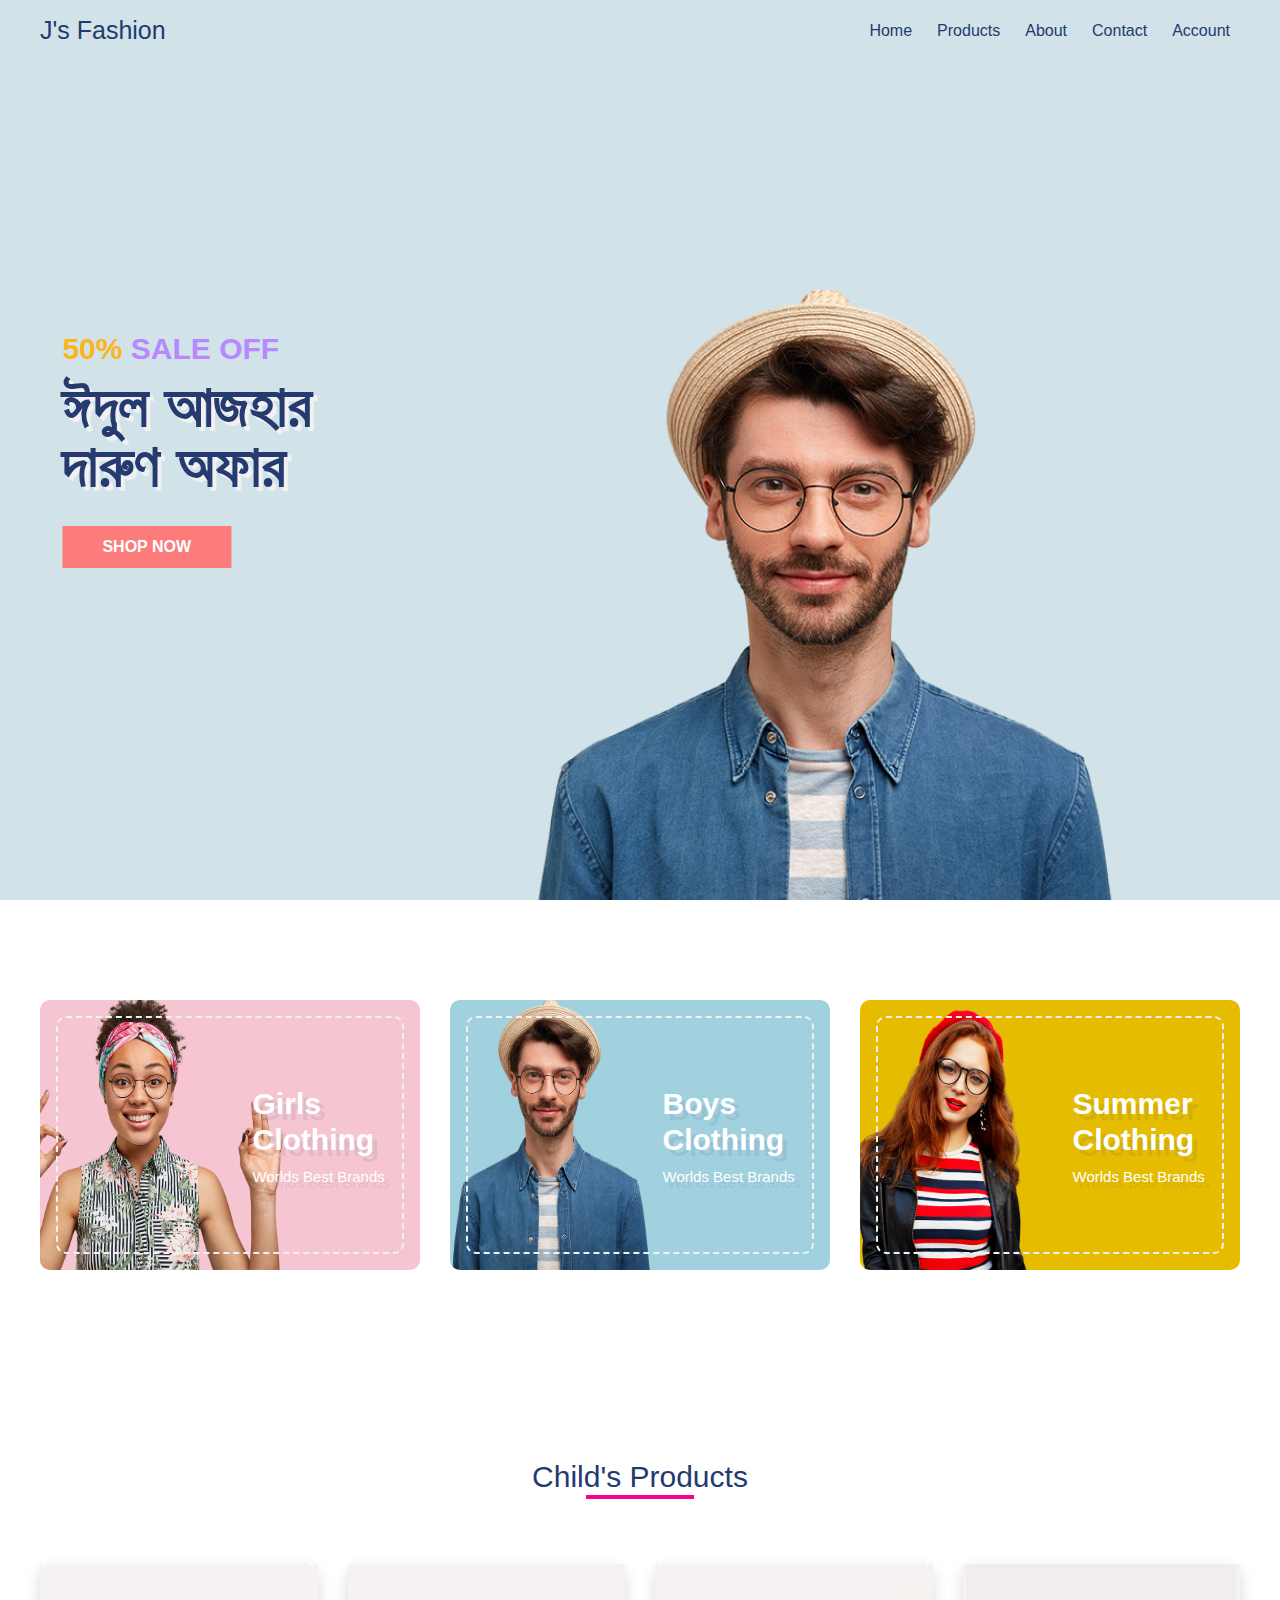
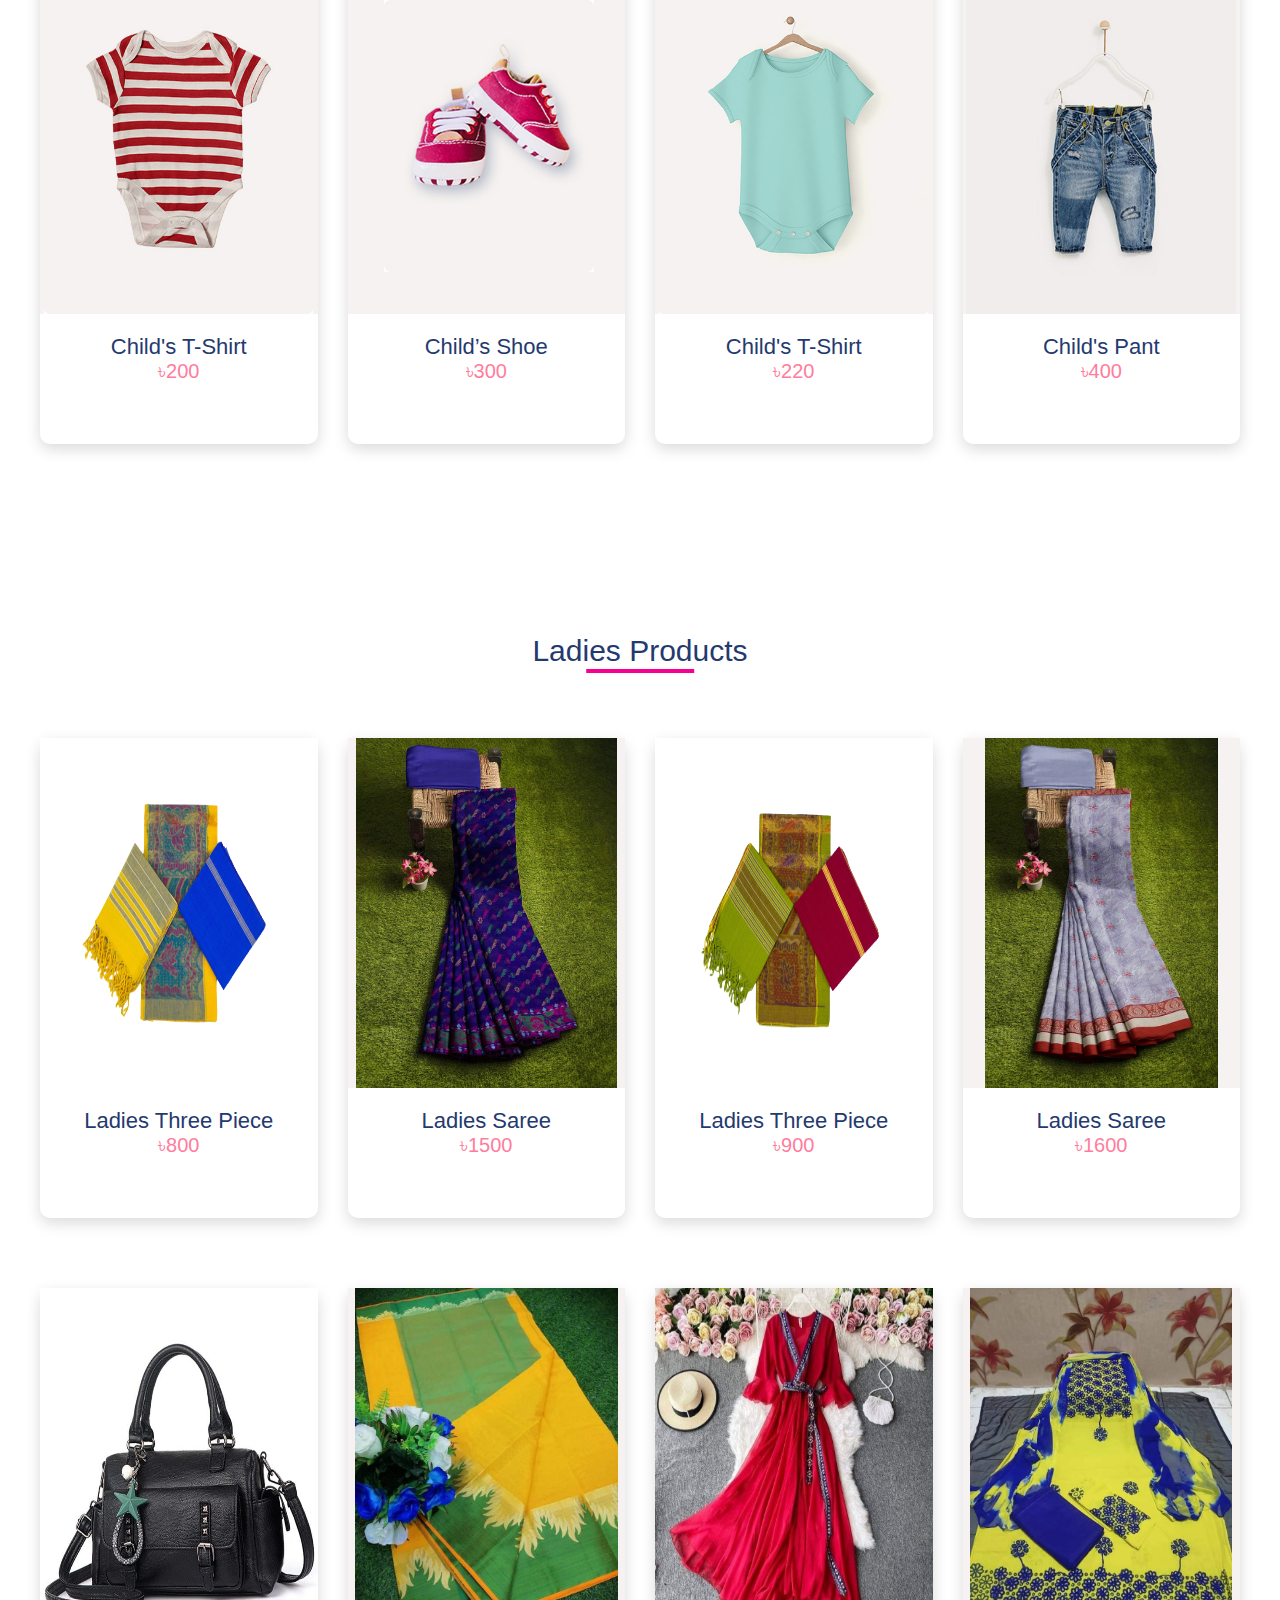
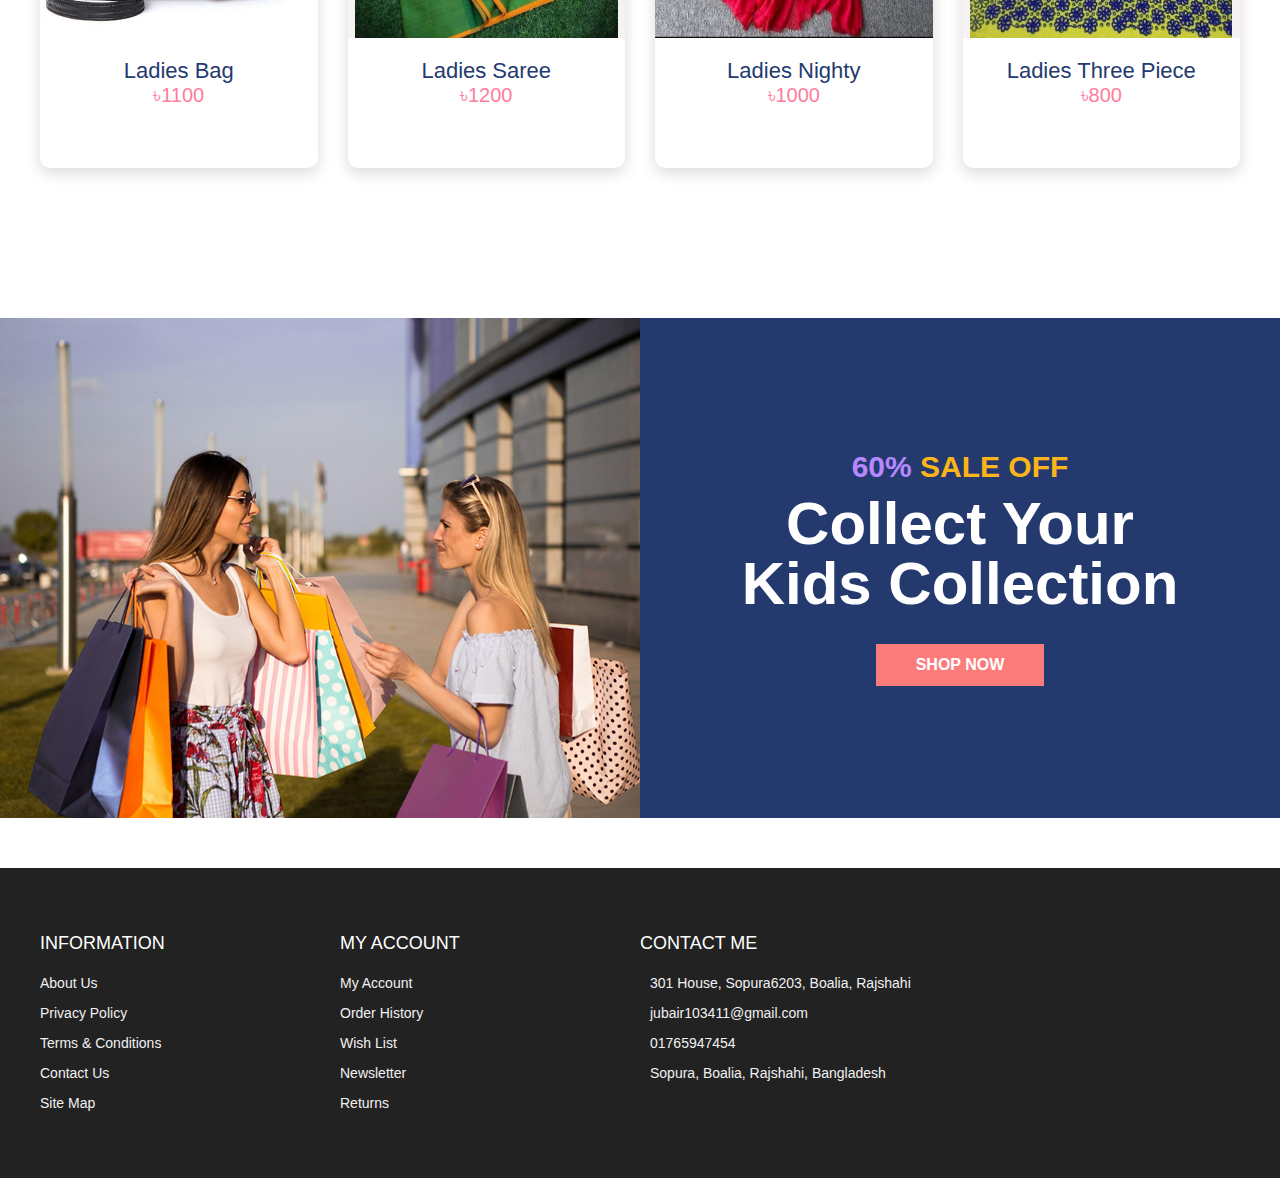
<file: index.html>
<!DOCTYPE html>
<html lang="en">

<head>
  <meta charset="UTF-8" />
  <meta name="viewport" content="width=device-width, initial-scale=1.0" />
  

  <link rel="shortcut icon" href="./images/favicon.ico" type="image/x-icon">

  <link rel="stylesheet" href="https://cdn.jsdelivr.net/npm/boxicons@latest/css/boxicons.min.css" />

  <link rel="stylesheet" href="./css/styles.css" />
  <title>J's Ecommerce Website</title>
</head>

<body>
  <header id="home" class="header">
    <nav class="nav">
      <div class="navigation container">
        <div class="logo">
          <h1>J's Fashion</h1>
        </div>

        <div class="menu">
          <div class="top-nav">
            <div class="logo">
              <h1>J's Fashion</h1>
            </div>
            <div class="close">
              <i class="bx bx-x"></i>
            </div>
          </div>

          <ul class="nav-list">
            <li class="nav-item">
              <a href="#home" class="nav-link scroll-link">Home</a>
            </li>
            <li class="nav-item">
              <a href="product.html" class="nav-link">Products</a>
            </li>
            <li class="nav-item">
              <a href="#about" class="nav-link scroll-link">About</a>
            </li>
            <li class="nav-item">
              <a href="#contact" class="nav-link scroll-link">Contact</a>
            </li>
            <li class="nav-item">
              <a href="#account" class="nav-link scroll-link">Account</a>
            </li>
          </ul>
        </div>
      </div>
    </nav>

    <img src="./images/banner.png" alt="" class="hero-img" />

    <div class="hero-content">
      <h2><span class="discount">50% </span> SALE OFF</h2>
      <h1>
        <span>ঈদুল আজহার </span>
        <span>দারুণ অফার</span>
      </h1>
      <a class="btn" href="#">Shop now</a>
    </div>
  </header>

  <main>
    <section class="advert section">
      <div class="advert-center container">
        <div class="advert-box">
          <div class="dotted">
            <div class="content">
              <h2>
                Girls <br />
                Clothing
              </h2>
              <h4>Worlds Best Brands</h4>
            </div>
          </div>
          <img src="./images/advert1.png" alt="">
        </div>

        <div class="advert-box">
          <div class="dotted">
            <div class="content">
              <h2>
                Boys <br />
                Clothing
               
              </h2>
              <h4>Worlds Best Brands</h4>
            </div>
          </div>
          <img src="./images/advert2.png" alt="">
        </div>

        <div class="advert-box">
          <div class="dotted">
            <div class="content">
              <h2>
                Summer <br />
                Clothing
              </h2>
              <h4>Worlds Best Brands</h4>
            </div>
          </div>
          <img src="./images/advert3.png" alt="">
        </div>
      </div>
    </section>

    <section class="section featured">
      <div class="title">
        <h1>Child's Products</h1>
      </div>

      <div class="product-center container">
        <div class="product">
          <div class="product-header">
            <img src="./images/pic2.jpg" alt="">
            <ul class="icons">
              <span><i class="bx bx-heart"></i></span>
              <span><i class="bx bx-shopping-bag"></i></span>
              <span><i class="bx bx-search"></i></span>
            </ul>
          </div>
          <div class="product-footer">
            <a href="#">
              <h3>Child's T-Shirt</h3>
            </a>
            <h4 class="price">৳200</h4>
          </div>
        </div>
        <div class="product">
          <div class="product-header">
            <img src="./images/pic5.jpg" alt="">

            <ul class="icons">
              <span><i class="bx bx-heart"></i></span>
              <span><i class="bx bx-shopping-bag"></i></span>
              <span><i class="bx bx-search"></i></span>
            </ul>
          </div>
          <div class="product-footer">
            <a href="#"><h3>Child’s Shoe</h3></a>
            <h4 class="price">৳300</h4>
          </div>
        </div>
        <div class="product">
          <div class="product-header">
            <img src="./images/pic3.jpg" alt="">
            <ul class="icons">
              <span><i class="bx bx-heart"></i></span>
              <span><i class="bx bx-shopping-bag"></i></span>
              <span><i class="bx bx-search"></i></span>
            </ul>
          </div>
          <div class="product-footer">
            <a href="#"><h3>Child's T-Shirt</h3></a>
            <h4 class="price">৳220</h4>
          </div>
        </div>
        <div class="product">
          <div class="product-header">
            <img src="./images/pic4.jpg" alt="">

            <ul class="icons">
              <span><i class="bx bx-heart"></i></span>
              <span><i class="bx bx-shopping-bag"></i></span>
              <span><i class="bx bx-search"></i></span>
            </ul>
          </div>
          <div class="product-footer">
            <a href="#"><h3>Child's Pant</h3></a>
            <h4 class="price">৳400</h4>
          </div>
        </div>
      </div>
    </section>

    <section class="section featured">
      <div class="title">
        <h1>Ladies Products</h1>
      </div>

      <div class="product-center container">
        <div class="product">
          <div class="product-header">
            <img src="./images/1.png" alt="">

            <ul class="icons">
              <span><i class="bx bx-heart"></i></span>
              <span><i class="bx bx-shopping-bag"></i></span>
              <span><i class="bx bx-search"></i></span>
            </ul>
          </div>
          <div class="product-footer">
            <a href="#"><h3>Ladies Three Piece</h3></a>
            <h4 class="price">৳800</h4>
          </div>
        </div>
        <div class="product">
          <div class="product-header">
            <img src="./images/2.jpg" alt="">

            <ul class="icons">
              <span><i class="bx bx-heart"></i></span>
              <span><i class="bx bx-shopping-bag"></i></span>
              <span><i class="bx bx-search"></i></span>
            </ul>
          </div>
          <div class="product-footer">
            <a href="#"><h3>Ladies Saree</h3></a>
            <h4 class="price">৳1500</h4>
          </div>
        </div>
        <div class="product">
          <div class="product-header">
            <img src="./images/3.png" alt="">

            <ul class="icons">
              <span><i class="bx bx-heart"></i></span>
              <span><i class="bx bx-shopping-bag"></i></span>
              <span><i class="bx bx-search"></i></span>
            </ul>
          </div>
          <div class="product-footer">
            <a href="#"><h3>Ladies Three Piece</h3></a>
            <h4 class="price">৳900</h4>
          </div>
        </div>
        <div class="product">
          <div class="product-header">
            <img src="./images/4.jpg" alt="">

            <ul class="icons">
              <span><i class="bx bx-heart"></i></span>
              <span><i class="bx bx-shopping-bag"></i></span>
              <span><i class="bx bx-search"></i></span>
            </ul>
          </div>
          <div class="product-footer">
            <a href="#"><h3>Ladies Saree</h3></a>
            <h4 class="price">৳1600</h4>
          </div>
        </div>
        <div class="product">
          <div class="product-header">
            <img src="./images/5.jpg" alt="">

            <ul class="icons">
              <span><i class="bx bx-heart"></i></span>
              <span><i class="bx bx-shopping-bag"></i></span>
              <span><i class="bx bx-search"></i></span>
            </ul>
          </div>
          <div class="product-footer">
            <a href="#"><h3>Ladies Bag</h3></a>
            <h4 class="price">৳1100</h4>
          </div>
        </div>
        <div class="product">
          <div class="product-header">
            <img src="./images/6.jpg" alt="">

            <ul class="icons">
              <span><i class="bx bx-heart"></i></span>
              <span><i class="bx bx-shopping-bag"></i></span>
              <span><i class="bx bx-search"></i></span>
            </ul>
          </div>
          <div class="product-footer">
            <a href="#"><h3>Ladies Saree</h3></a>
            <h4 class="price">৳1200</h4>
          </div>
        </div>
        <div class="product">
          <div class="product-header">
            <img src="./images/7.jpg" alt="">

            <ul class="icons">
              <span><i class="bx bx-heart"></i></span>
              <span><i class="bx bx-shopping-bag"></i></span>
              <span><i class="bx bx-search"></i></span>
            </ul>
          </div>
          <div class="product-footer">
            <a href="#"><h3>Ladies Nighty</h3></a>
            <h4 class="price">৳1000</h4>
          </div>
        </div>
        <div class="product">
          <div class="product-header">
            <img src="./images/8.jpg" alt="">

            <ul class="icons">
              <span><i class="bx bx-heart"></i></span>
              <span><i class="bx bx-shopping-bag"></i></span>
              <span><i class="bx bx-search"></i></span>
            </ul>
          </div>
          <div class="product-footer">
            <a href="#"><h3>Ladies Three Piece</h3></a>
            <h4 class="price">৳800</h4>
          </div>
        </div>
      </div>
    </section>

    <section class="section">
      <div class="product-banner">
        <div class="left">
          <img src="./images/test.jpg" alt="" />
        </div>
        <div class="right">
          <div class="content">
            <h2><span class="discount">60% </span> SALE OFF</h2>
            <h1>
              <span>Collect Your</span>
              <span>Kids Collection</span>
            </h1>
            <a class="btn" href="#">shop now</a>
          </div>
        </div>
      </div>
    </section>

  </main>

  <footer id="footer" class="section footer">
    <div class="container">
      <div class="footer-container">
        <div class="footer-center">
          <h3>INFORMATION</h3>
          <a href="#">About Us</a>
          <a href="#">Privacy Policy</a>
          <a href="#">Terms & Conditions</a>
          <a href="#">Contact Us</a>
          <a href="#">Site Map</a>
        </div>
        <div class="footer-center">
          <h3>MY ACCOUNT</h3>
          <a href="#">My Account</a>
          <a href="#">Order History</a>
          <a href="#">Wish List</a>
          <a href="#">Newsletter</a>
          <a href="#">Returns</a>
        </div>
        <div class="footer-center">
          <h3>CONTACT ME</h3>
          <div>
            <span>
              <i class="fas fa-map-marker-alt"></i>
            </span>
          301 House, Sopura6203, Boalia, Rajshahi
          </div>
          <div>
            <span>
              <i class="far fa-envelope"></i>
            </span>
            jubair103411@gmail.com
          </div>
          <div>
            <span>
              <i class="fas fa-phone"></i>
            </span>
          01765947454
          </div>
          <div>
            <span>
              <i class="far fa-paper-plane"></i>
            </span>
            Sopura, Boalia, Rajshahi, Bangladesh
          </div>
        </div>
      </div>
    </div>
    </div>
  </footer>
  
</body>

</html>
</file>
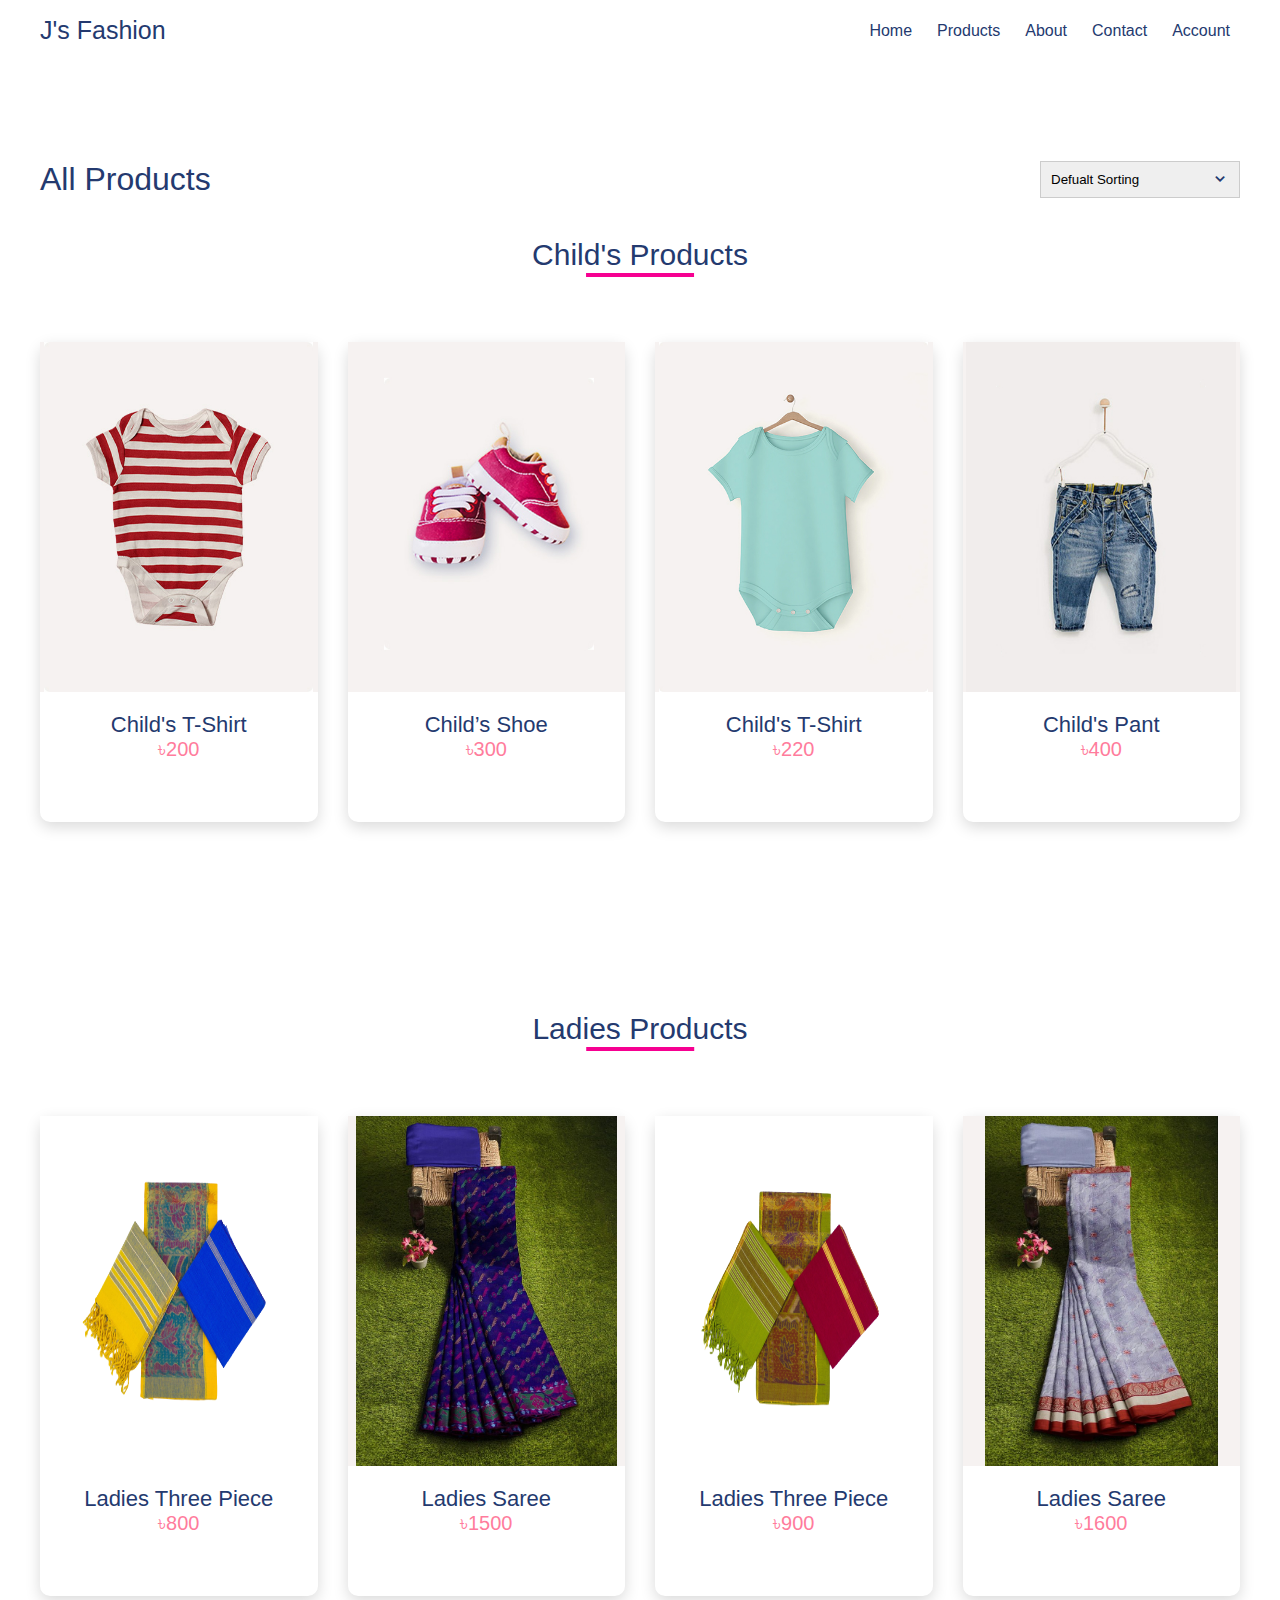
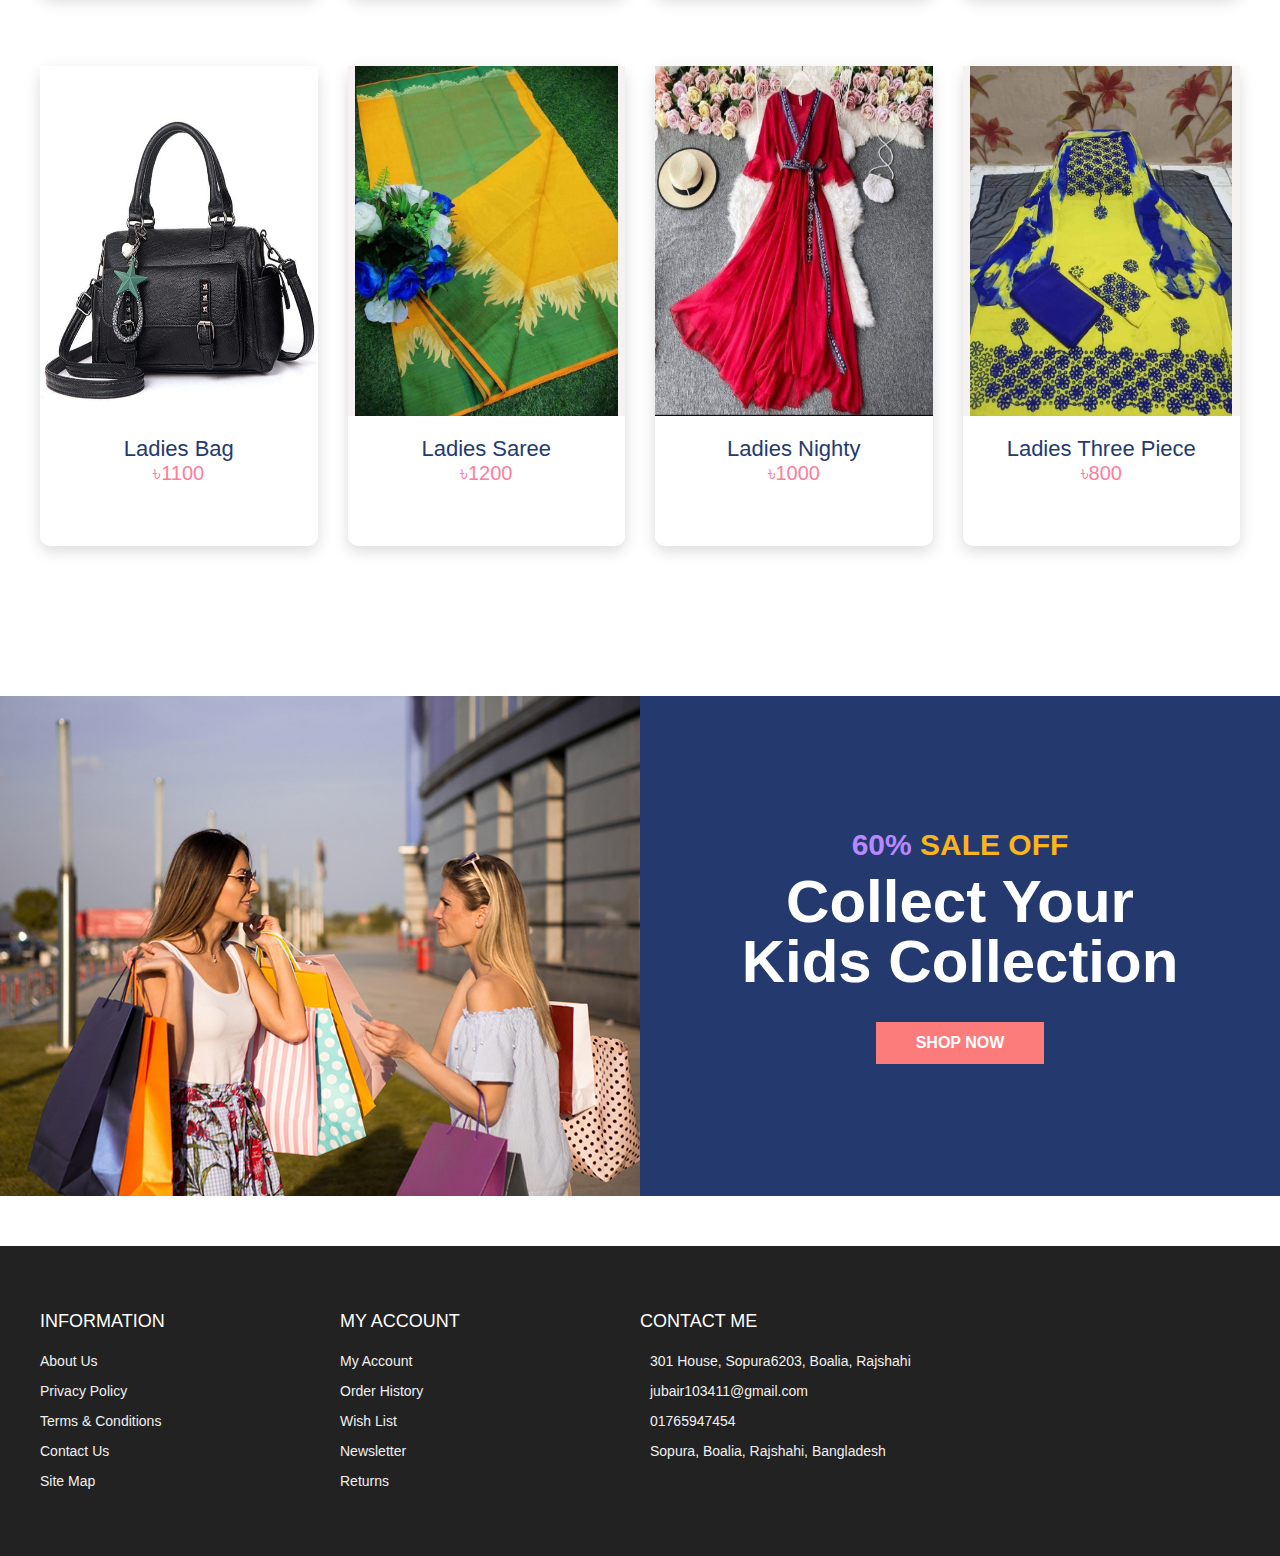
<file: product.html>
<!DOCTYPE html>
<html lang="en">

<head>
    <meta charset="UTF-8" />
    <meta name="viewport" content="width=device-width, initial-scale=1.0" />
    <link rel="shortcut icon" href="./images/favicon.ico" type="image/x-icon">
    <link rel="stylesheet" href="https://cdn.jsdelivr.net/npm/boxicons@latest/css/boxicons.min.css" />
    <link rel="stylesheet" href="./css/styles.css" />
    <title>Products</title>
</head>
<body>

    <nav class="nav">
        <div class="navigation container">
            <div class="logo">
                <h1>J's Fashion</h1>
            </div>

            <div class="menu">
                <div class="top-nav">
                    <div class="logo">
                        <h1>J's Fashion</h1>
                    </div>
                    <div class="close">
                        <i class="bx bx-x"></i>
                    </div>
                </div>

                <ul class="nav-list">
                    <li class="nav-item">
                        <a href="index.html" class="nav-link">Home</a>
                    </li>
                    <li class="nav-item">
                        <a href="product.html" class="nav-link">Products</a>
                    </li>
                    <li class="nav-item">
                        <a href="#about" class="nav-link">About</a>
                    </li>
                    <li class="nav-item">
                        <a href="#contact" class="nav-link">Contact</a>
                    </li>
                    <li class="nav-item">
                        <a href="account.html" class="nav-link">Account</a>
                    </li>
                </ul>
            </div>
        </div>
    </nav>

  
    <section class="section all-products" id="products">
        <div class="top container">
            <h1>All Products</h1>
            <form>
                <select>
                    <option value="1">Defualt Sorting</option>
                    <option value="2">Sort By Price</option>
                    <option value="3">Sort By Popularity</option>
                    <option value="4">Sort By Sale</option>
                    <option value="5">Sort By Rating</option>
                </select>
                <span><i class='bx bx-chevron-down'></i></span>
            </form>
        </div>
        <div class="title">
        <h1>Child's Products</h1>
      </div>
        <div class="product-center container">
             <div class="product">
          <div class="product-header">
            <img src="./images/pic2.jpg" alt="">
            <ul class="icons">
              <span><i class="bx bx-heart"></i></span>
              <span><i class="bx bx-shopping-bag"></i></span>
              <span><i class="bx bx-search"></i></span>
            </ul>
          </div>
          <div class="product-footer">
            <a href="#">
              <h3>Child's T-Shirt</h3>
            </a>
            <h4 class="price">৳200</h4>
          </div>
        </div>
        <div class="product">
          <div class="product-header">
            <img src="./images/pic5.jpg" alt="">

            <ul class="icons">
              <span><i class="bx bx-heart"></i></span>
              <span><i class="bx bx-shopping-bag"></i></span>
              <span><i class="bx bx-search"></i></span>
            </ul>
          </div>
          <div class="product-footer">
            <a href="#"><h3>Child’s Shoe</h3></a>
            <h4 class="price">৳300</h4>
          </div>
        </div>
        <div class="product">
          <div class="product-header">
            <img src="./images/pic3.jpg" alt="">
            <ul class="icons">
              <span><i class="bx bx-heart"></i></span>
              <span><i class="bx bx-shopping-bag"></i></span>
              <span><i class="bx bx-search"></i></span>
            </ul>
          </div>
          <div class="product-footer">
            <a href="#"><h3>Child's T-Shirt</h3></a>
            <h4 class="price">৳220</h4>
          </div>
        </div>
        <div class="product">
          <div class="product-header">
            <img src="./images/pic4.jpg" alt="">

            <ul class="icons">
              <span><i class="bx bx-heart"></i></span>
              <span><i class="bx bx-shopping-bag"></i></span>
              <span><i class="bx bx-search"></i></span>
            </ul>
          </div>
          <div class="product-footer">
            <a href="#"><h3>Child's Pant</h3></a>
            <h4 class="price">৳400</h4>
          </div>
        </div>
        </div>
    </section>

    <section class="section featured">
      <div class="title">
        <h1>Ladies Products</h1>
      </div>

      <div class="product-center container">
        <div class="product">
          <div class="product-header">
            <img src="./images/1.png" alt="">

            <ul class="icons">
              <span><i class="bx bx-heart"></i></span>
              <span><i class="bx bx-shopping-bag"></i></span>
              <span><i class="bx bx-search"></i></span>
            </ul>
          </div>
          <div class="product-footer">
            <a href="#"><h3>Ladies Three Piece</h3></a>
            <h4 class="price">৳800</h4>
          </div>
        </div>
        <div class="product">
          <div class="product-header">
            <img src="./images/2.jpg" alt="">

            <ul class="icons">
              <span><i class="bx bx-heart"></i></span>
              <span><i class="bx bx-shopping-bag"></i></span>
              <span><i class="bx bx-search"></i></span>
            </ul>
          </div>
          <div class="product-footer">
            <a href="#"><h3>Ladies Saree</h3></a>
            <h4 class="price">৳1500</h4>
          </div>
        </div>
        <div class="product">
          <div class="product-header">
            <img src="./images/3.png" alt="">

            <ul class="icons">
              <span><i class="bx bx-heart"></i></span>
              <span><i class="bx bx-shopping-bag"></i></span>
              <span><i class="bx bx-search"></i></span>
            </ul>
          </div>
          <div class="product-footer">
            <a href="#"><h3>Ladies Three Piece</h3></a>
            <h4 class="price">৳900</h4>
          </div>
        </div>
        <div class="product">
          <div class="product-header">
            <img src="./images/4.jpg" alt="">

            <ul class="icons">
              <span><i class="bx bx-heart"></i></span>
              <span><i class="bx bx-shopping-bag"></i></span>
              <span><i class="bx bx-search"></i></span>
            </ul>
          </div>
          <div class="product-footer">
            <a href="#"><h3>Ladies Saree</h3></a>
            <h4 class="price">৳1600</h4>
          </div>
        </div>
        <div class="product">
          <div class="product-header">
            <img src="./images/5.jpg" alt="">

            <ul class="icons">
              <span><i class="bx bx-heart"></i></span>
              <span><i class="bx bx-shopping-bag"></i></span>
              <span><i class="bx bx-search"></i></span>
            </ul>
          </div>
          <div class="product-footer">
            <a href="#"><h3>Ladies Bag</h3></a>
            <h4 class="price">৳1100</h4>
          </div>
        </div>
        <div class="product">
          <div class="product-header">
            <img src="./images/6.jpg" alt="">

            <ul class="icons">
              <span><i class="bx bx-heart"></i></span>
              <span><i class="bx bx-shopping-bag"></i></span>
              <span><i class="bx bx-search"></i></span>
            </ul>
          </div>
          <div class="product-footer">
            <a href="#"><h3>Ladies Saree</h3></a>
            <h4 class="price">৳1200</h4>
          </div>
        </div>
        <div class="product">
          <div class="product-header">
            <img src="./images/7.jpg" alt="">

            <ul class="icons">
              <span><i class="bx bx-heart"></i></span>
              <span><i class="bx bx-shopping-bag"></i></span>
              <span><i class="bx bx-search"></i></span>
            </ul>
          </div>
          <div class="product-footer">
            <a href="#"><h3>Ladies Nighty</h3></a>
            <h4 class="price">৳1000</h4>
          </div>
        </div>
        <div class="product">
          <div class="product-header">
            <img src="./images/8.jpg" alt="">

            <ul class="icons">
              <span><i class="bx bx-heart"></i></span>
              <span><i class="bx bx-shopping-bag"></i></span>
              <span><i class="bx bx-search"></i></span>
            </ul>
          </div>
          <div class="product-footer">
            <a href="#"><h3>Ladies Three Piece</h3></a>
            <h4 class="price">৳800</h4>
          </div>
        </div>
      </div>
    </section>

    <section class="section">
      <div class="product-banner">
        <div class="left">
          <img src="./images/test.jpg" alt="" />
        </div>
        <div class="right">
          <div class="content">
            <h2><span class="discount">60% </span> SALE OFF</h2>
            <h1>
              <span>Collect Your</span>
              <span>Kids Collection</span>
            </h1>
            <a class="btn" href="#">shop now</a>
          </div>
        </div>
      </div>
    </section>

    <footer id="footer" class="section footer">
        <div class="container">
            <div class="footer-container">
                <div class="footer-center">
                    <h3>INFORMATION</h3>
                    <a href="#">About Us</a>
                    <a href="#">Privacy Policy</a>
                    <a href="#">Terms & Conditions</a>
                    <a href="#">Contact Us</a>
                    <a href="#">Site Map</a>
                </div>
                <div class="footer-center">
                    <h3>MY ACCOUNT</h3>
                    <a href="#">My Account</a>
                    <a href="#">Order History</a>
                    <a href="#">Wish List</a>
                    <a href="#">Newsletter</a>
                    <a href="#">Returns</a>
                </div>
                <div class="footer-center">
                    <h3>CONTACT ME</h3>
                    <div>
                        <span>
                            <i class="fas fa-map-marker-alt"></i>
                        </span>
                        301 House, Sopura6203, Boalia, Rajshahi
                    </div>
                    <div>
                        <span>
                            <i class="far fa-envelope"></i>
                        </span>
                        jubair103411@gmail.com
                    </div>
                    <div>
                        <span>
                            <i class="fas fa-phone"></i>
                        </span>
                         01765947454
                    </div>
                    <div>
                        <span>
                            <i class="far fa-paper-plane"></i>
                        </span>
                       Sopura, Boalia, Rajshahi, Bangladesh
                    </div>
                </div>
            </div>
        </div>
        </div>
    </footer>
   
   
</body>

</html>
</file>
<file: css/styles.css>
:root {
  --white: #fff;
  --black: #222;
  --pink: #f60091;
  --grey: #444;
  --grey2: #959595;
  --grey-alt: #d1e2e9;
  --yellow: #ffd800;
  --green: #59b210;
}

*,
*::before,
*::after {
  margin: 0;
  padding: 0;
  box-sizing: inherit;
}

html {
  scroll-behavior: smooth;
  box-sizing: border-box;
  font-size: 62.5%;
}

body {
  font-family: "Poppins", sans-serif;
  font-size: 1.6rem;
  font-weight: 400;
  background-color: #fff;
  color: #243a6f;
  position: relative;
  z-index: 1;
}

h1,
h2,
h3,
h4 {
  font-weight: 500;
}

a {
  color: inherit;
  text-decoration: none;
}

img {
  max-width: 100%;
}

li {
  list-style: none;
}

.container {
  max-width: 120rem;
  margin: 0 auto;
}

.container-md {
  max-width: 100rem;
  margin: 0 auto;
}

@media only screen and (max-width: 1200px) {
  .container {
    padding: 0 3rem;
  }

  .container-md {
    padding: 0 3rem;
  }
}

.header {
  position: relative;
  width: 100%;
  min-height: 100vh;
  background-color: var(--grey-alt);
  overflow: hidden;
}

.nav {
  padding: 1.6rem 0;
}

.nav.fix-nav {
  position: fixed;
  top: 0;
  left: 0;
  width: 100%;
  background-color: #243a6f;
  box-shadow: 0 5px 15px rgba(0, 0, 0, 0.3);
  z-index: 999;
}

.nav.fix-nav .nav-link,
.nav.fix-nav .logo,
.nav.fix-nav .cart-icon,
.nav.fix-nav .hamburger {
  color: #fff;
}

.navigation {
  display: flex;
  align-items: center;
  justify-content: space-between;
}

.logo h1 {
  font-size: 2.5rem;
}

.nav-list {
  display: flex;
  align-items: center;
}

.nav-item:not(:last-child) {
  margin-right: 0.5rem;
}

.nav-link:link,
.nav-link:visited {
  padding: 0.8rem 1rem;
  transition: all 300ms ease-in-out;
}

.nav-link.icon {
  font-size: 3rem;
}

.top-nav {
  display: none;
}

.hamburger {
  display: none;
}

@media only screen and (max-width: 768px) {
  .menu {
    position: fixed;
    top: 0;
    left: -100%;
    width: 80%;
    max-width: 40rem;
    height: 100%;
    background-color: #fff;
    transition: all 500ms ease-in-out;
    z-index: 100;
  }

  .menu.show {
    left: 0;
  }

  .top-nav {
    display: flex;
    align-items: center;
    justify-content: space-between;
    background-color: #243a6f;
    padding: 1rem 1.6rem;
  }

  .top-nav .logo {
    color: #fff;
  }

  .top-nav .close {
    color: #fff;
    font-size: 3rem;
    padding: 1rem;
    cursor: pointer;
  }

  .hamburger {
    display: block;
    font-size: 3rem;
    padding: 0.5rem;
    cursor: pointer;
  }

  .nav-link:link,
  .nav-link:visited {
    display: block;
    font-size: 1.7rem;
    padding: 1rem 0;
  }

  .nav.fix-nav .nav-link {
    color: #243a6f;
  }

  .nav-list {
    flex-direction: column;
    align-items: start;
    padding: 1rem 1.6rem;
  }

  body.show::before {
    content: "";
    position: absolute;
    top: 0;
    left: 0;
    width: 100%;
    height: 100%;
    background-color: rgba(0, 0, 0, 0.8);
    z-index: 4;
  }

  .nav.show {
    background-color: rgba(0, 0, 0, 0.8);
  }

  .nav-link.icon {
    display: none;
  }
}

.header .hero-img {
  position: absolute;
  bottom: -10%;
  right: -5%;
  height: 70rem;
  object-fit: contain;
}

.hero-content {
  position: absolute;
  top: 50%;
  transform: translate(25%, -50%);
}

.hero-content h2 {
  color: #b888ff;
  font-size: 3rem;
  font-weight: 700;
  margin-bottom: 1rem;
}

.hero-content .discount {
  color: #fbb419;
}

.hero-content h1 span {
  color: #253b70;
  font-size: 6rem;
  font-weight: 700;
  display: block;
  line-height: 1;
  text-shadow: 3px 3px 0 #f1f1f1, 4px 4px 0 #f1f1f1;
}

.btn {
  display: inline-block;
  background-color: #fc7c7c;
  padding: 1.2rem 4rem;
  color: #fff;
  font-weight: 600;
  text-transform: uppercase;
  margin-top: 3rem;
}

@media only screen and (max-width: 1200px) {
  .header .hero-img {
    right: -20%;
  }

  .hero-content {
    transform: translate(20%, -50%);
  }

  .hero-content h2 {
    font-size: 2rem;
  }

  .hero-content h1 span {
    font-size: 5rem;
  }
}

@media only screen and (max-width: 996px) {
  .header {
    min-height: 70vh;
  }

  .header .hero-img {
    height: 40rem;
    right: -10%;
  }
}

@media only screen and (max-width: 567px) {
  .header {
    min-height: 100vh;
  }

  .header .hero-img {
    height: 40rem;
    bottom: -15%;
  }

  .hero-content {
    top: 40%;
    transform: translate(15%, -50%);
  }

  .header .hero-img {
    right: 0%;
  }

  .hero-content h2 {
    font-size: 1.8rem;
  }

  .hero-content h1 span {
    font-size: 4rem;
  }

  .hero-content a {
    padding: 1rem 3rem;
  }
}

/* Adverts */
.section {
  padding: 10rem 0 5rem 0;
}

.advert-center {
  display: grid;
  grid-template-columns: repeat(auto-fit, minmax(30rem, 1fr));
  gap: 3rem;
}

.advert-box {
  position: relative;
  color: #fff;
  height: 27rem;
  border-radius: 1rem;
  padding: 1.6rem;
  overflow: hidden;
  z-index: 1;
}

.advert-box img {
  position: absolute;
  bottom: 0%;
  left: -20%;
  height: 100%;
  width: 35rem;
  z-index: -1;
}

.advert-box:nth-child(1) {
  background-color: #f5c5d1;
}

.advert-box:nth-child(2) {
  background-color: #a1d1df;
}

.advert-box:nth-child(3) {
  background-color: #e5bc00;
}

.advert-box .dotted {
  position: relative;
  height: 100%;
  border: 2px dashed #f1f1f1;
  border-radius: 1rem;
}

.advert-box .content {
  position: absolute;
  top: 50%;
  right: 5%;
  transform: translate(0, -50%);
}

.advert-box .content h2,
.advert-box .content h4 {
  text-shadow: 5px 6px 0px rgba(37, 59, 112, 0.1);
}

.advert-box .content h2 {
  line-height: 1.2;
  font-size: 3rem;
  font-weight: 700;
  margin-bottom: 1rem;
}

.advert-box .content h4 {
  font-size: 1.5rem;
  text-transform: capitalize;
}

/* Featured Products */

.title {
  margin: 4rem 0 7rem 0;
  text-align: center;
}

.title h1 {
  font-size: 3rem;
  display: inline-block;
  position: relative;
  z-index: 0;
}

.title h1::after {
  content: "";
  position: absolute;
  left: 50%;
  bottom: -20%;
  transform: translate(-50%, -50%);
  background-color: var(--pink);
  width: 50%;
  height: 0.4rem;
  z-index: 1;
}

/* Product */
.product-center {
  display: grid;
  grid-template-columns: repeat(auto-fit, minmax(25rem, 1fr));
  gap: 7rem 3rem;
}

.product {
  height: 48rem;
  background-color: #fff;
  box-shadow: 0 0.5rem 1.5rem rgba(0, 0, 0, 0.15);
  border-radius: 1rem;
  text-align: center;
  transition: all 300ms ease-in-out;
}

.product:hover {
  box-shadow: 0 0.5rem 1.5rem rgba(0, 0, 0, 0.25);
}

.product-header {
  position: relative;
  height: 35rem;
  background-color: #f6f2f1;
  transition: all 300ms ease-in-out;
  z-index: 0;
}

.product-header img {
  height: 100%;
}

.product-footer {
  padding: 2rem 1.6rem 1.6rem 1.6rem;
}

.product-footer h3 {
  font-size: 2.2rem;
}

.rating {
  color: #43b3d9;
}

.product-footer .price {
  color: #ff7c9c;
  font-size: 2rem;
}

.product:hover .product-header::after {
  content: "";
  position: absolute;
  width: 100%;
  height: 100%;
  left: 0;
  top: 0;
  border-radius: 1rem 1rem 0 0;
  background-color: rgba(0, 0, 0, 0.5);
  transition: all 500ms ease-in-out;
  z-index: 1;
}

.product-header .icons {
  position: absolute;
  right: 5%;
  top: 50%;
  transform: translate(0, -50%) scale(0);
  z-index: 2;
  opacity: 0;
  transition: all 500ms ease-in-out;
}

.product-header .icons span {
  background-color: #fff;
  font-size: 2.5rem;
  display: block;
  border-radius: 50%;
  padding: 1.5rem 1.6rem;
  line-height: 2rem;
  cursor: pointer;
  transition: all 300ms ease-in-out;
}

.product-header .icons span i {
  transition: all 500ms ease-in-out;
}

.product-header .icons span:not(:last-child) {
  margin-bottom: 1rem;
}

.product-header .icons span:hover {
  background-color: #ff7c9c;
  color: #fff;
}

.product:hover .icons {
  opacity: 1;
  transform: translate(0, -50%) scale(1);
}

.product-header .icons a {
  display: block;
  margin-bottom: 1rem;
}

/* Exclusive Product */
.product-banner {
  display: grid;
  grid-template-columns: 1fr 1fr;
  height: 50rem;
  background-color: #243a6f;
}

.product-banner .left img {
  object-fit: cover;
  height: 100%;
}

.product-banner .right {
  align-self: center;
  text-align: center;
  padding: 1.6rem;
}

.product-banner .content h2 {
  color: #fbb419;
  font-size: 3rem;
  font-weight: 700;
  margin-bottom: 1rem;
}

.product-banner .content .discount {
  color: #b888ff;
}

.product-banner .content h1 span {
  color: #fff;
  font-size: 6rem;
  font-weight: 700;
  display: block;
  line-height: 1;
}

@media only screen and (max-width: 996px) {
  .product-banner .content h1 span {
    font-size: 5rem;
  }
}

@media only screen and (max-width: 768px) {
  .product-banner {
    grid-template-columns: 1fr;
  }

  .product-banner .left {
    display: none;
  }

  .product-banner .content h1 span {
    font-size: 4rem;
  }

  .product-banner .content h2 {
    font-size: 2rem;
  }

  .product-banner .content a {
    padding: 1rem 3rem;
  }
}

/* Testimonials */
.testimonial-center {
  display: grid;
  grid-template-columns: repeat(auto-fit, minmax(25rem, 1fr));
  gap: 6rem;
}

.testimonial {
  position: relative;
  padding: 5rem;
  background-color: #fff;
  box-shadow: 0 0.5rem 1.5rem rgba(0, 0, 0, 0.1);
  transition: all 300ms ease-in-out;
  text-align: center;
  border-radius: 0.5rem;
}

.testimonial:hover {
  box-shadow: 0 0.5rem 1.5rem rgba(0, 0, 0, 0.2);
  transform: translateY(-1rem);
}

.testimonial span {
  position: absolute;
  top: 2%;
  left: 50%;
  font-size: 12rem;
  font-family: sans-serif;
  color: #ff7c9c;
  line-height: 1;
  transform: translate(-50%, 0);
}

.testimonial p {
  margin: 2rem 0 1rem 0;
}

.testimonial .rating {
  margin-bottom: 1rem;
}

.testimonial .img-cover {
  border-radius: 50%;
  width: 8rem;
  height: 8rem;
  overflow: hidden;
  margin: 0 auto;
}

.testimonial .img-cover img {
  height: 100%;
  object-fit: cover;
}

.testimonial h4 {
  margin-top: 1rem;
}

/* Brands */
.brands-center {
  display: grid;
  grid-template-columns: repeat(6, 1fr);
  gap: 3rem;
}

.brand {
  height: 8rem;
  width: 8rem;
  margin: 0 auto;
}

.brand img {
  object-fit: contain;
}

@media only screen and (max-width: 768px) {
  .brands-center {
    grid-template-columns: repeat(3, 1fr);
  }
}

/* ========= Footer ======== */
.footer {
  background-color: var(--black);
  padding: 6rem 1rem;
  line-height: 3rem;
}

.footer-center span {
  margin-right: 1rem;
}

.footer-container {
  display: grid;
  grid-template-columns: repeat(4, 1fr);
  color: var(--white);
}

.footer-center a:link,
.footer-center a:visited {
  display: block;
  color: #f1f1f1;
  font-size: 1.4rem;
  transition: 0.6s;
}

.footer-center a:hover {
  color: var(--pink);
}

.footer-center div {
  color: #f1f1f1;
  font-size: 1.4rem;
}

.footer-center h3 {
  font-size: 1.8rem;
  font-weight: 400;
  margin-bottom: 1rem;
}

@media only screen and (max-width: 998px) {
  .footer-container {
    grid-template-columns: repeat(2, 1fr);
    row-gap: 2rem;
  }
}

@media only screen and (max-width: 768px) {
  .footer-container {
    grid-template-columns: 1fr;
    row-gap: 2rem;
  }
}

/* All Products */
.section .top {
  display: flex;
  align-items: center;
  justify-content: space-between;
  margin-bottom: 4rem;
}

.all-products .top select {
  font-family: "Poppins", sans-serif;
  width: 20rem;
  padding: 1rem;
  border: 1px solid #ccc;
  appearance: none;
  outline: none;
}

form {
  position: relative;
  z-index: 1;
}

form span {
  position: absolute;
  top: 50%;
  right: 1rem;
  transform: translateY(-50%);
  font-size: 2rem;
  z-index: 0;
}

@media only screen and (max-width: 768px) {
  .all-products .top select {
    width: 15rem;
  }
}

/* Pagination */
.pagination {
  padding: 3rem 0 5rem 0;
}

.pagination span {
  display: inline-block;
  padding: 1rem 1.5rem;
  border: 1px solid #243a6f;
  font-size: 1.8rem;
  margin-bottom: 2rem;
  cursor: pointer;
  transition: all 300ms ease-in-out;
}

.pagination span:hover {
  border: 1px solid #243a6f;
  background-color: #243a6f;
  color: #fff;
}

/* Detail */
.product-detail .details {
  display: grid;
  grid-template-columns: 1fr 1.2fr;
  gap: 7rem;
}

.product-detail .left {
  display: flex;
  flex-direction: column;
}

.product-detail .left .main {
  text-align: center;
  background-color: #f6f2f1;
  margin-bottom: 2rem;
  height: 45rem;
  padding: 3rem;
}

.product-detail .left .main img {
  object-fit: contain;
  height: 100%;
}

.product-detail .thumbnails {
  display: grid;
  grid-template-columns: repeat(4, 1fr);
  gap: 1rem;
}

.product-detail .thumbnail {
  width: 10rem;
  height: 10rem;
  background-color: #f6f2f1;
  text-align: center;
}

.product-detail .thumbnail img {
  height: 100%;
  object-fit: contain;
}

.product-detail .right span {
  display: inline-block;
  font-size: 1.5rem;
  margin-bottom: 1rem;
}

.product-detail .right h1 {
  font-size: 4rem;
  line-height: 1.2;
  margin-bottom: 2rem;
}

.product-detail .right .price {
  font-size: 600;
  font-size: 2rem;
  color: #ff7c9c;
  margin-bottom: 2rem;
}

.product-detail .right div {
  display: inline-block;
  position: relative;
  z-index: 1;
}

.product-detail .right select {
  font-family: "Poppins", sans-serif;
  width: 20rem;
  padding: 0.7rem;
  border: 1px solid #ccc;
  appearance: none;
  outline: none;
}

.product-detail form {
  margin-bottom: 2rem;
}

.product-detail form span {
  position: absolute;
  top: 50%;
  right: 1rem;
  transform: translateY(-50%);
  font-size: 2rem;
  z-index: 0;
}

.product-detail .form {
  margin-bottom: 3rem;
}

.product-detail .form input {
  padding: 0.8rem;
  text-align: center;
  width: 3.5rem;
  margin-right: 2rem;
}

.product-detail .form .addCart {
  background: #ff7c9c;
  padding: 0.8rem 4rem;
  color: #fff;
  border-radius: 3rem;
}

.product-detail h3 {
  text-transform: uppercase;
  margin-bottom: 2rem;
}

@media only screen and (max-width: 996px) {
  .product-detail .left {
    width: 30rem;
    height: 45rem;
  }

  .product-detail .details {
    gap: 3rem;
  }

  .product-detail .thumbnails {
    width: 30rem;
    gap: 0.5rem;
  }

  .product-detail .thumbnail {
    width: auto;
    height: 10rem;
    background-color: #f6f2f1;
    text-align: center;
    padding: 0.5rem;
  }
}

@media only screen and (max-width: 650px) {
  .product-detail .details {
    grid-template-columns: 1fr;
  }

  .product-detail .right {
    margin-top: 10rem;
  }

  .product-detail .left {
    width: 100%;
    height: 45rem;
  }

  .product-detail .details {
    gap: 3rem;
  }

  .product-detail .thumbnails {
    width: 100%;
    gap: 0.5rem;
  }
}

/* Cart Items */
.cart {
  margin: 10rem auto;
}

table {
  width: 100%;
  border-collapse: collapse;
}

.cart-info {
  display: flex;
  flex-wrap: wrap;
}

th {
  text-align: left;
  padding: 0.5rem;
  color: #fff;
  background-color: #fc7c7c;
  font-weight: normal;
}

td {
  padding: 1rem 0.5rem;
}

td input {
  width: 5rem;
  height: 3rem;
  padding: 0.5rem;
}

td a {
  color: orangered;
  font-size: 1.4rem;
}

td img {
  width: 8rem;
  height: 8rem;
  margin-right: 1rem;
}

.total-price {
  display: flex;
  justify-content: flex-end;
  align-items: end;
  flex-direction: column;
  margin-top: 2rem;
}

.total-price table {
  border-top: 3px solid #fc7c7c;
  width: 100%;
  max-width: 35rem;
}

td:last-child {
  text-align: right;
}

th:last-child {
  text-align: right;
}

@media only screen and (max-width: 567px) {
  .cart-info p {
    display: none;
  }
}
</file>
